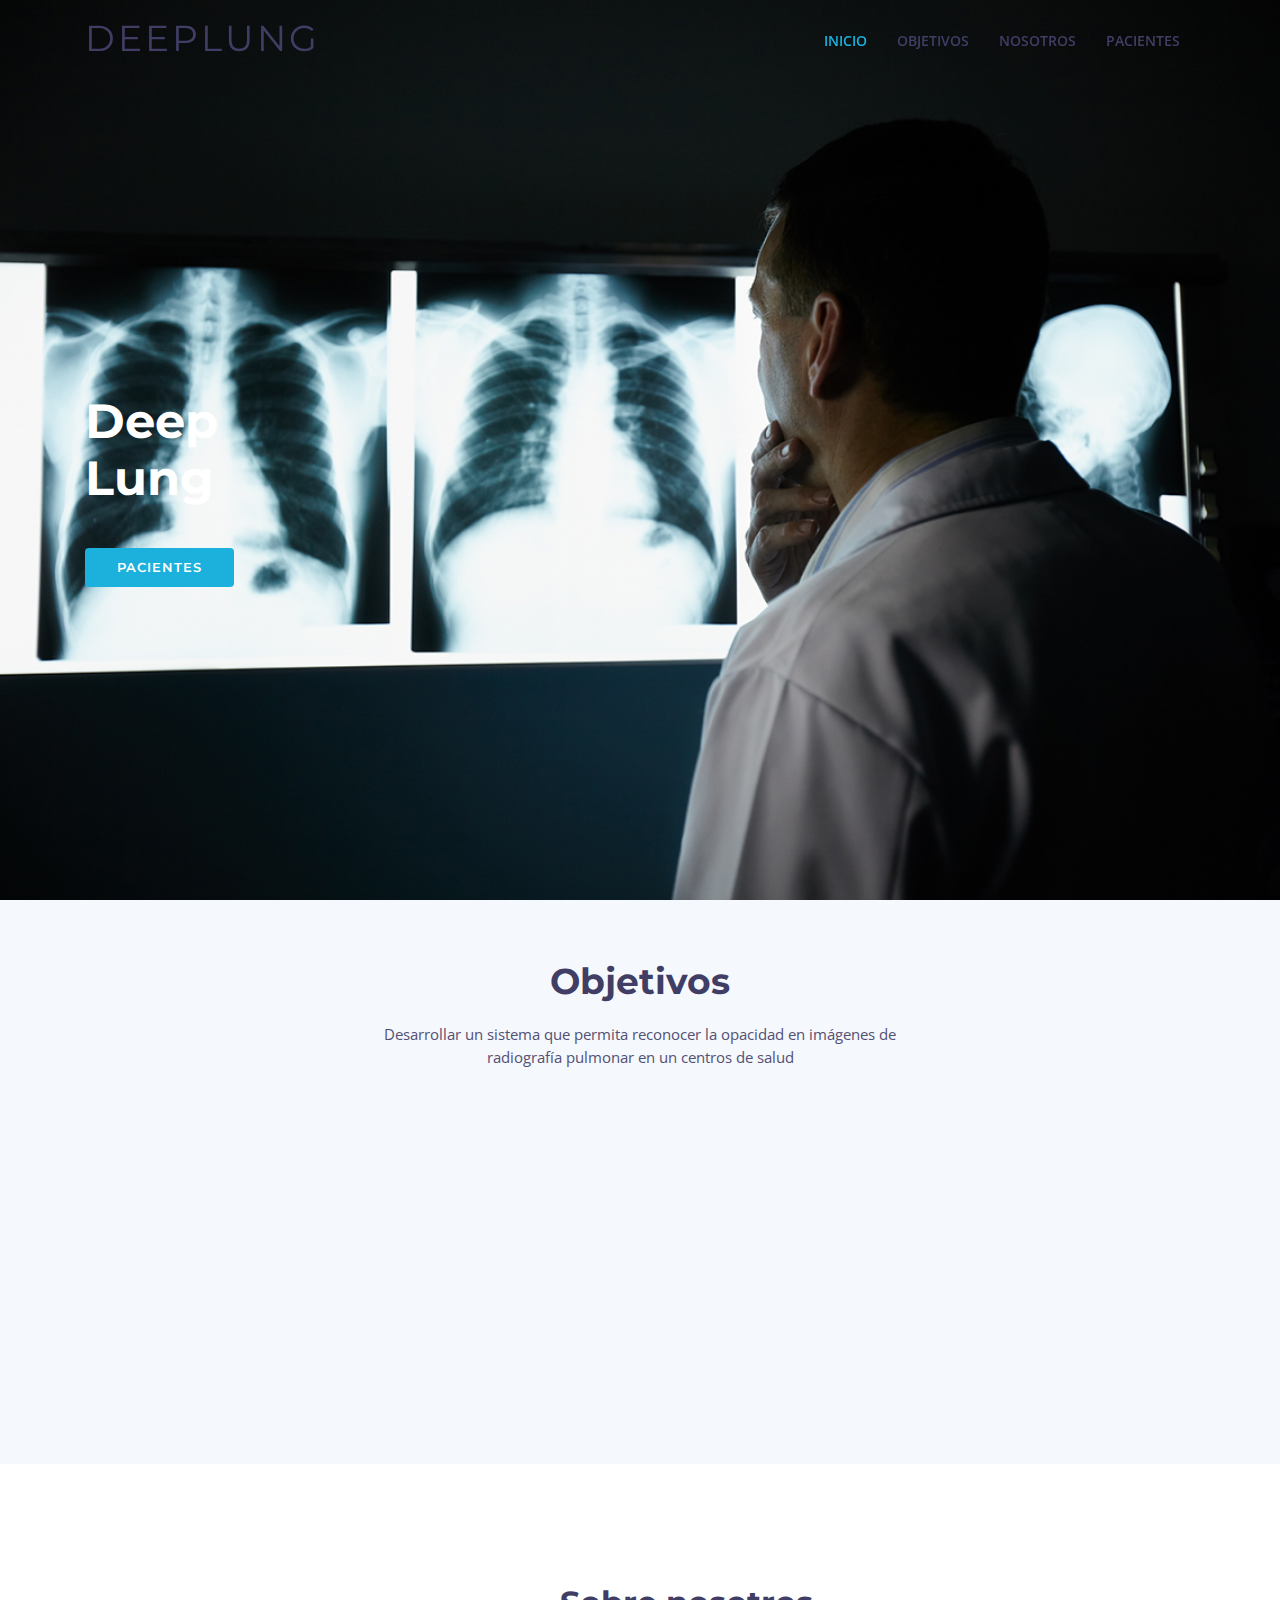
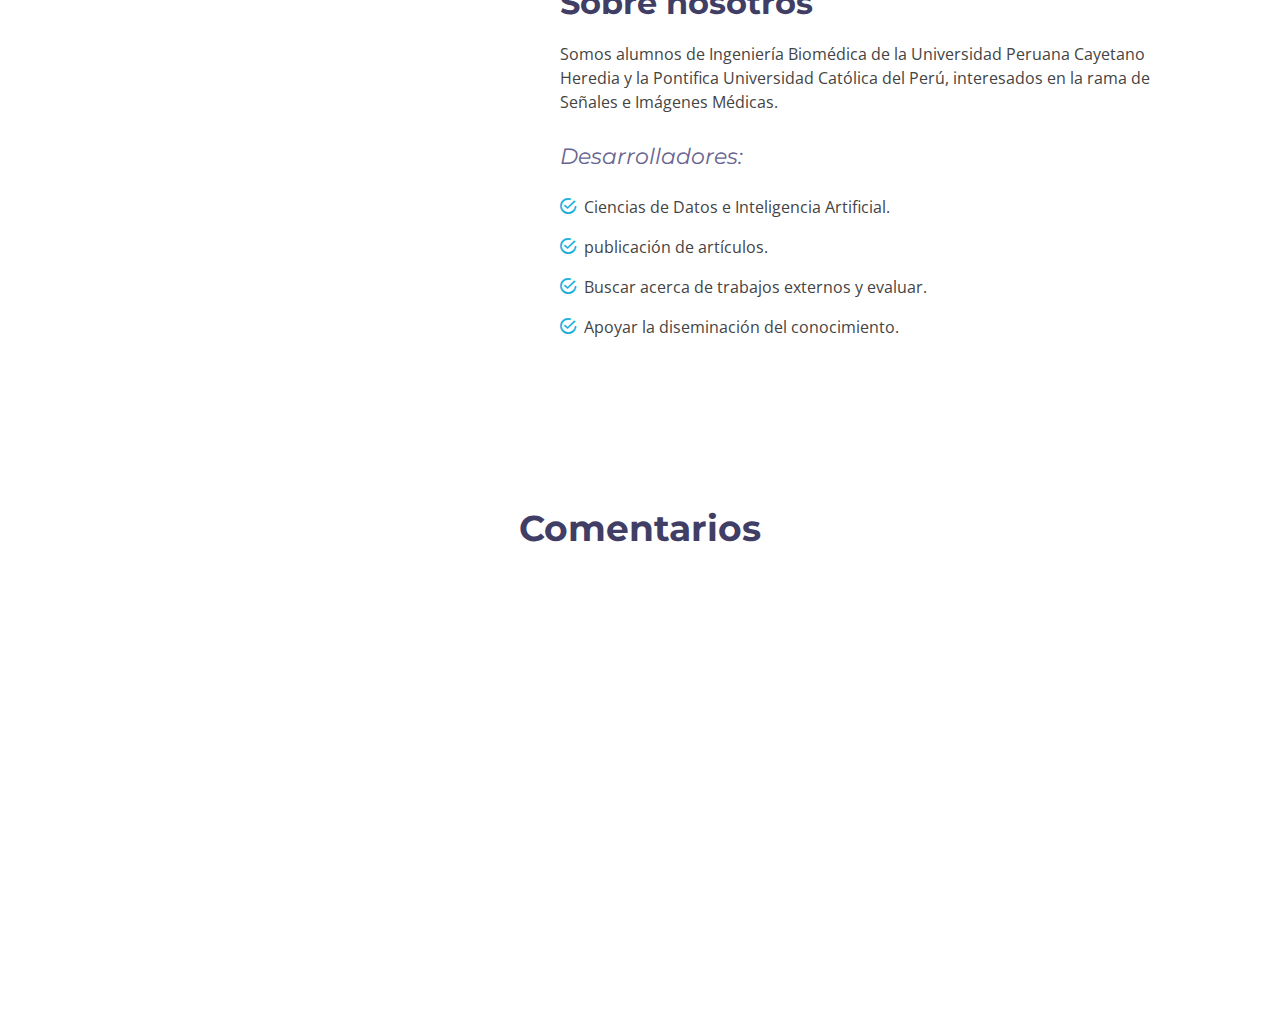
<file: index.html>
<!DOCTYPE html>
<html lang="en">
<head>
  <meta charset="utf-8">
  <title>Deep Lung</title>
  <meta content="width=device-width, initial-scale=1.0" name="viewport">
  <meta content="" name="keywords">
  <meta content="" name="description">

  <!-- Favicons -->
  <link href="img/favicon.png" rel="icon">
  <link href="img/apple-touch-icon.png" rel="apple-touch-icon">

  <!-- Google Fonts -->
  <link href="https://fonts.googleapis.com/css?family=Open+Sans:300,300i,400,400i,500,600,700,700i|Montserrat:300,400,500,600,700" rel="stylesheet">

  <!-- Bootstrap CSS File -->
  <link href="lib/bootstrap/css/bootstrap.min.css" rel="stylesheet">

  <!-- Libraries CSS Files -->
  <link href="lib/font-awesome/css/font-awesome.min.css" rel="stylesheet">
  <link href="lib/animate/animate.min.css" rel="stylesheet">
  <link href="lib/ionicons/css/ionicons.min.css" rel="stylesheet">
  <link href="lib/owlcarousel/assets/owl.carousel.min.css" rel="stylesheet">
  <link href="lib/lightbox/css/lightbox.min.css" rel="stylesheet">

  <!-- Main Stylesheet File -->
  <link href="css/style.css" rel="stylesheet">

 
</head>

<body>
  <!--==========================
  Header
  ============================-->
  <header id="header">

    <div class="container">

      <div class="logo float-left">
        <!-- Uncomment below if you prefer to use an image logo -->
        <h1 class="text-light"><a href="#intro" class="scrollto"><span>DeepLung</span></a></h1>
        <!-- <a href="#header" class="scrollto"><img src="img/logo.png" alt="" class="img-fluid"></a> -->
      </div>

      <nav class="main-nav float-right d-none d-lg-block">
        <ul>
          <li class="active"><a href="#intro">Inicio</a></li>
          <li><a href="#services">Objetivos</a></li>
          <li><a href="#about">Nosotros</a></li>
          <li><a href="nombres.html">Pacientes</a></li>
          <!---<ul>
             <li><a href="nombres.html">Nombres</a></li>
             <li><a href="nombres.html">Diagnóstico</a></li>
          </ul>--->
        </ul>
      </nav><!-- .main-nav -->
      
    </div>
  </header><!-- #header -->

  <!--==========================
    Intro Section
  ============================-->
  <section id="intro" class="clearfix">
    <div class="container d-flex h-100">
      <div class="row justify-content-center align-self-center">
        <div class="col-md-6 intro-info order-md-first order-last">
          <h2 style="color:#FFFFFF";> Deep Lung</h2>
          <div>
            <a href="nombres.html" class="btn-get-started scrollto">Pacientes</a>
          </div>
        
        </div>
        
        <div class="col-md-6 intro-img order-md-last order-first">
          
          <!---<img src="img/intro-img.svg" alt="" class="img-fluid"> --->                              <!---- COLOCAR IMAGEN--->
          
        </div>
      </div>

    </div>
  </section><!-- #intro -->

  <main id="main">




    <!--==========================
      Objetivos
    ============================-->
    <section id="services" class="section-bg">
      <div class="container">

        <header class="section-header">
          <h3>Objetivos</h3>
          <p>Desarrollar un sistema que permita reconocer la opacidad en imágenes de radiografía pulmonar en un centros de salud</p>
        </header>

        <div class="row">

          <div class="col-md-6 col-lg-4 wow bounceInUp" data-wow-duration="1.4s">
            <div class="box">
              <div class="icon" style="background: #fceef3;"><i class="ion-ios-analytics-outline" style="color: #ff689b;"></i></div>
              <h4 class="title"><a href="">1.</a></h4>
              <p class="description">Reconocer la opacidad en imágenes de radiografía pulmonar a través de algoritmos de inteligencia artificial.</p>
            </div>
          </div>
          <div class="col-md-6 col-lg-4 wow bounceInUp" data-wow-duration="1.4s">
            <div class="box">
              <div class="icon" style="background: #fff0da;"><i class="ion-ios-bookmarks-outline" style="color: #e98e06;"></i></div>
              <h4 class="title"><a href="">2.</a></h4>
              <p class="description">Implementar una plataforma web enlazada a una base de datos para la visualización de resultados.</p>
            </div>
          </div>

          <div class="col-md-6 col-lg-4 wow bounceInUp" data-wow-delay="0.1s" data-wow-duration="1.4s">
            <div class="box">
              <div class="icon" style="background: #e6fdfc;"><i class="ion-ios-paper-outline" style="color: #3fcdc7;"></i></div>
              <h4 class="title"><a href="">3.</a></h4>
              <p class="description">Conectar el sistema del centro de salud a la plataforma web desarrollada.</p>
            </div>
          </div>
          <!---<div class="col-md-6 col-lg-4 wow bounceInUp" data-wow-delay="0.1s" data-wow-duration="1.4s">
            <div class="box">
              <div class="icon" style="background: #eafde7;"><i class="ion-ios-speedometer-outline" style="color:#41cf2e;"></i></div>
              <h4 class="title"><a href="">Magni Dolores</a></h4>
              <p class="description">Excepteur sint occaecat cupidatat non proident, sunt in culpa qui officia deserunt mollit anim id est laborum</p>
            </div>
          </div>

          <div class="col-md-6 col-lg-4 wow bounceInUp" data-wow-delay="0.2s" data-wow-duration="1.4s">
            <div class="box">
              <div class="icon" style="background: #e1eeff;"><i class="ion-ios-world-outline" style="color: #2282ff;"></i></div>
              <h4 class="title"><a href="">Nemo Enim</a></h4>
              <p class="description">At vero eos et accusamus et iusto odio dignissimos ducimus qui blanditiis praesentium voluptatum deleniti atque</p>
            </div>
          </div>
          <div class="col-md-6 col-lg-4 wow bounceInUp" data-wow-delay="0.2s" data-wow-duration="1.4s">
            <div class="box">
              <div class="icon" style="background: #ecebff;"><i class="ion-ios-clock-outline" style="color: #8660fe;"></i></div>
              <h4 class="title"><a href="">Eiusmod Tempor</a></h4>
              <p class="description">Et harum quidem rerum facilis est et expedita distinctio. Nam libero tempore, cum soluta nobis est eligendi</p>
            </div>
          </div>--->

        </div>

      </div>
    </section><!-- #services -->

        <!--==========================
      About Us Section
    ============================-->
    <section id="about">

      <div class="container">
        <div class="row">

          <div class="col-lg-5 col-md-6">
            <div class="about-img">
              <!---<img src="img/about-img.jpg" alt="">--->
            </div>
          </div>

          <div class="col-lg-7 col-md-6">
            <div class="about-content">
              <h2>Sobre nosotros</h2>
              <p>Somos alumnos de Ingeniería Biomédica de la Universidad Peruana Cayetano Heredia y la Pontifica Universidad Católica del Perú, interesados en la rama de Señales e Imágenes Médicas.</p>
              <h3>Desarrolladores:</h3>
              <ul>
                <li><i class="ion-android-checkmark-circle"></i> Ciencias de Datos e Inteligencia Artificial.</li>
                <li><i class="ion-android-checkmark-circle"></i> publicación de artículos. </li>
                <li><i class="ion-android-checkmark-circle"></i> Buscar acerca de trabajos externos y evaluar.</li>
                <li><i class="ion-android-checkmark-circle"></i> Apoyar la diseminación del conocimiento. </li>
              </ul>
            </div>
          </div>
        </div>
      </div>

    </section><!-- #about -->


    <!--==========================
      Testimonios
    ============================-->
    <section id="testimonials">
      <div class="container">

        <header class="section-header">
          <h3>Comentarios</h3>
        </header>

        <div class="row justify-content-center">
          <div class="col-lg-8">

            <div class="owl-carousel testimonials-carousel wow fadeInUp">
    
              <div class="testimonial-item">
                <img src="img/testimonial-1.jpg" class="testimonial-img" alt="">
                <h3>Saul Goodman</h3>
                <h4>Médico neumólogo</h4>
                <p>
                  HOLA.
                </p>
              </div>
    
              <div class="testimonial-item">
                <img src="img/testimonial-2.jpg" class="testimonial-img" alt="">
                <h3>Sara Wilsson</h3>
                <h4>Radiólogo</h4>
                <p>
                  Hola
                </p>
              </div>
    
              <div class="testimonial-item">
                <img src="img/testimonial-3.jpg" class="testimonial-img" alt="">
                <h3>Jena Karlis</h3>
                <h4>Radiólogo</h4>
                <p>
                  Hola.
                </p>
              </div>
    
              <div class="testimonial-item">
                <img src="img/testimonial-4.jpg" class="testimonial-img" alt="">
                <h3>Matt Brandon</h3>
                <h4>Médico Neumólogo</h4>
                <p>
                  Hola
                </p>
              </div>

            </div>

          </div>
        </div>


      </div>
    </section>

        
    <!--==========================
      Registra un paciente
    ============================-->
    <section id="call-to-action" class="wow fadeInUp">
      <div class="container">
        <div class="row">
          <div class="col-lg-9 text-center text-lg-left">
              <h3 class="cta-title">Preguntas</h3>
            <p class="cta-text"> ¿Quieres preguntarle algo al creador de DeepLung? Te invitamos a completar el siguiente forms! Solo haz click en el botón.</p>
          </div>
          <div class="col-lg-3 cta-btn-container text-center">
            <a class="cta-btn align-middle" href="#">Preguntar</a>
          </div>
        </div>

      </div>
    </section>



  
  </main>

  

  <!-- JavaScript Libraries -->
  <script src="lib/jquery/jquery.min.js"></script>
  <script src="lib/jquery/jquery-migrate.min.js"></script>
  <script src="lib/bootstrap/js/bootstrap.bundle.min.js"></script>
  <script src="lib/easing/easing.min.js"></script>
  <script src="lib/mobile-nav/mobile-nav.js"></script>
  <script src="lib/wow/wow.min.js"></script>
  <script src="lib/waypoints/waypoints.min.js"></script>
  <script src="lib/counterup/counterup.min.js"></script>
  <script src="lib/owlcarousel/owl.carousel.min.js"></script>
  <script src="lib/isotope/isotope.pkgd.min.js"></script>
  <script src="lib/lightbox/js/lightbox.min.js"></script>
  <!-- Contact Form JavaScript File -->
  <script src="contactform/contactform.js"></script>

  <!-- Template Main Javascript File -->
  <script src="js/main.js"></script>

</body>
</html>
</file>
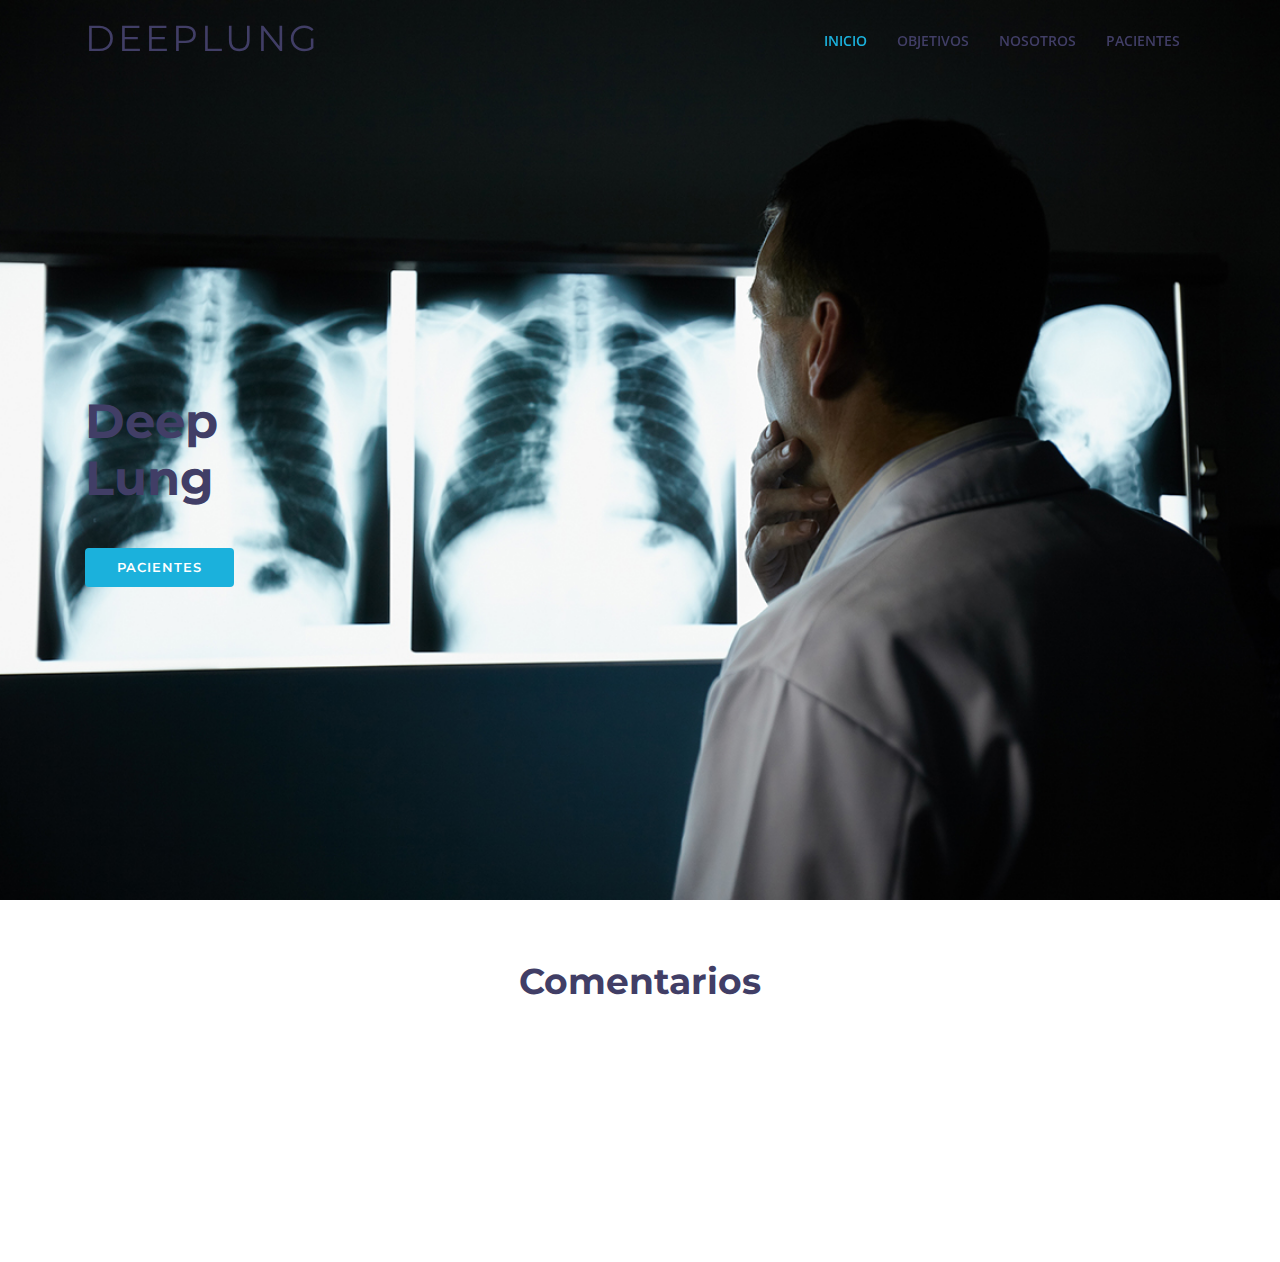
<file: nombres.html>
<!DOCTYPE html>
<html lang="en">
<head>
  <meta charset="utf-8">
  <title>Deep Lung_Pacientes</title>
  <meta content="width=device-width, initial-scale=1.0" name="viewport">
  <meta content="" name="keywords">
  <meta content="" name="description">

  <!-- Favicons -->
  <link href="img/favicon.png" rel="icon">
  <link href="img/apple-touch-icon.png" rel="apple-touch-icon">

  <!-- Google Fonts -->
  <link href="https://fonts.googleapis.com/css?family=Open+Sans:300,300i,400,400i,500,600,700,700i|Montserrat:300,400,500,600,700" rel="stylesheet">

  <!-- Bootstrap CSS File -->
  <link href="lib/bootstrap/css/bootstrap.min.css" rel="stylesheet">

  <!-- Libraries CSS Files -->
  <link href="lib/font-awesome/css/font-awesome.min.css" rel="stylesheet">
  <link href="lib/animate/animate.min.css" rel="stylesheet">
  <link href="lib/ionicons/css/ionicons.min.css" rel="stylesheet">
  <link href="lib/owlcarousel/assets/owl.carousel.min.css" rel="stylesheet">
  <link href="lib/lightbox/css/lightbox.min.css" rel="stylesheet">

  <!-- Main Stylesheet File -->
  <link href="css/style.css" rel="stylesheet">

 
</head>

<body>
  <!--==========================
  Header
  ============================-->
  <header id="header">

    <div class="container">

      <div class="logo float-left">
        <!-- Uncomment below if you prefer to use an image logo -->
        <h1 class="text-light"><a href="#intro" class="scrollto"><span>DeepLung</span></a></h1>
        <!-- <a href="#header" class="scrollto"><img src="img/logo.png" alt="" class="img-fluid"></a> -->
      </div>

      <nav class="main-nav float-right d-none d-lg-block">
        <ul>
          <li class="active"><a href="#intro">Inicio</a></li>
          <li><a href="#intro">Objetivos</a></li>
          <li><a href="#intro">Nosotros</a></li>
          <li><a href="nombres.html">Pacientes</a></li>
          <!---<ul>
             <li><a href="nombres.html">Nombres</a></li>
             <li><a href="nombres.html">Diagnóstico</a></li>
          </ul>--->
        </ul>
      </nav><!-- .main-nav -->
      
    </div>
  </header><!-- #header -->

  <!--==========================
    Intro Section
  ============================-->
  <section id="intro" class="clearfix">
    <div class="container d-flex h-100">
      <div class="row justify-content-center align-self-center">
        <div class="col-md-6 intro-info order-md-first order-last">
          <h2>Deep Lung</h2>
          <div>
            <a href="nombres.html" class="btn-get-started scrollto">Pacientes</a>
          </div>
         
        </div>
  
        <div class="col-md-6 intro-img order-md-last order-first">
          <!---<img src="img/intro-img.svg" alt="" class="img-fluid">--->
        </div>
      </div>

    </div>
  </section><!-- #intro -->

  <main id="main">



        <!--==========================
     


    <!--==========================
      Testimonios
    ============================-->
    <section id="testimonials">
      <div class="container">

        <header class="section-header">
          <h3>Comentarios</h3>
        </header>

        <div class="row justify-content-center">
          <div class="col-lg-8">

            <div class="owl-carousel testimonials-carousel wow fadeInUp">
    
              <div class="testimonial-item">
                <img src="img/testimonial-1.jpg" class="testimonial-img" alt="">
                <h3>Saul Goodman</h3>
                <h4>Médico neumólogo</h4>
                <p>
                  HOLA.
                </p>
              </div>
    
              <div class="testimonial-item">
                <img src="img/testimonial-2.jpg" class="testimonial-img" alt="">
                <h3>Sara Wilsson</h3>
                <h4>Radiólogo</h4>
                <p>
                  Hola
                </p>
              </div>
    
              <div class="testimonial-item">
                <img src="img/testimonial-3.jpg" class="testimonial-img" alt="">
                <h3>Jena Karlis</h3>
                <h4>Radiólogo</h4>
                <p>
                  Hola.
                </p>
              </div>
    
              <div class="testimonial-item">
                <img src="img/testimonial-4.jpg" class="testimonial-img" alt="">
                <h3>Matt Brandon</h3>
                <h4>Médico Neumólogo</h4>
                <p>
                  Hola
                </p>
              </div>

            </div>

          </div>
        </div>


      </div>
    </section>



  
  </main>

  

  <!-- JavaScript Libraries -->
  <script src="lib/jquery/jquery.min.js"></script>
  <script src="lib/jquery/jquery-migrate.min.js"></script>
  <script src="lib/bootstrap/js/bootstrap.bundle.min.js"></script>
  <script src="lib/easing/easing.min.js"></script>
  <script src="lib/mobile-nav/mobile-nav.js"></script>
  <script src="lib/wow/wow.min.js"></script>
  <script src="lib/waypoints/waypoints.min.js"></script>
  <script src="lib/counterup/counterup.min.js"></script>
  <script src="lib/owlcarousel/owl.carousel.min.js"></script>
  <script src="lib/isotope/isotope.pkgd.min.js"></script>
  <script src="lib/lightbox/js/lightbox.min.js"></script>
  <!-- Contact Form JavaScript File -->
  <script src="contactform/contactform.js"></script>

  <!-- Template Main Javascript File -->
  <script src="js/main.js"></script>

</body>
</html>
</file>
<file: css/style.css>
/*
  Theme Name: Rapid
  Theme URL: https://bootstrapmade.com/rapid-multipurpose-bootstrap-business-template/
  Author: BootstrapMade.com
  License: https://bootstrapmade.com/license/
*/

/*--------------------------------------------------------------
# General
--------------------------------------------------------------*/

body {
  background: #fff;
  color: #444;
  font-family: "Open Sans", sans-serif;
}

a {
  color: #1bb1dc;
  transition: 0.5s;
}

a:hover,
a:active,
a:focus {
  color: #0a98c0;
  outline: none;
  text-decoration: none;
}

p {
  padding: 0;
  margin: 0 0 30px 0;
}

h1,
h2,
h3,
h4,
h5,
h6 {
  font-family: "Montserrat", sans-serif;
  font-weight: 400;
  margin: 0 0 20px 0;
  padding: 0;
}

/* Back to top button */

.back-to-top {
  position: fixed;
  display: none;
  background: #1bb1dc;
  color: #fff;
  width: 44px;
  height: 44px;
  text-align: center;
  line-height: 1;
  font-size: 16px;
  border-radius: 50%;
  right: 15px;
  bottom: 15px;
  transition: background 0.5s;
  z-index: 11;
}

.back-to-top i {
  padding-top: 12px;
  color: #fff;
}

/* Prelaoder */

#preloader {
  position: fixed;
  top: 0;
  left: 0;
  right: 0;
  bottom: 0;
  z-index: 9999;
  overflow: hidden;
  background: #fff;
}

#preloader:before {
  content: "";
  position: fixed;
  top: calc(50% - 30px);
  left: calc(50% - 30px);
  border: 6px solid #f2f2f2;
  border-top: 6px solid #1bb1dc;
  border-radius: 50%;
  width: 60px;
  height: 60px;
  -webkit-animation: animate-preloader 1s linear infinite;
  animation: animate-preloader 1s linear infinite;
}

@-webkit-keyframes animate-preloader {
  0% {
    -webkit-transform: rotate(0deg);
    transform: rotate(0deg);
  }

  100% {
    -webkit-transform: rotate(360deg);
    transform: rotate(360deg);
  }
}

@keyframes animate-preloader {
  0% {
    -webkit-transform: rotate(0deg);
    transform: rotate(0deg);
  }

  100% {
    -webkit-transform: rotate(360deg);
    transform: rotate(360deg);
  }
}

/*--------------------------------------------------------------
# Top Bar
--------------------------------------------------------------*/

#topbar {
  padding: 0 0 10px 0;
  font-size: 14px;
  transition: all 0.5s;
}

#topbar .social-links {
  text-align: right;
}

#topbar .social-links a {
  color: #535074;
  padding: 4px 12px;
  display: inline-block;
  line-height: 1px;
}

#topbar .social-links a:hover {
  color: #1bb1dc;
}

#topbar .social-links a:first-child {
  border-left: 0;
}

/*--------------------------------------------------------------
# Header
--------------------------------------------------------------*/

#header {
  height: 110px;
  transition: all 0.5s;
  z-index: 997;
  transition: all 0.5s;
  padding: 20px 0;
  position: fixed;
  left: 0;
  top: 0;
  right: 0;
  transition: all 0.5s;
  z-index: 997;
}

#header.header-scrolled,
#header.header-pages {
  height: 70px;
  padding: 15px 0;
  background-color: #fff;
  box-shadow: 0px 0px 30px rgba(127, 137, 161, 0.3);
}

#header.header-scrolled #topbar,
#header.header-pages #topbar {
  display: none;
}

#header .logo h1 {
  font-size: 36px;
  margin: 0;
  padding: 0;
  line-height: 1;
  font-weight: 400;
  letter-spacing: 3px;
  text-transform: uppercase;
}

#header .logo h1 a,
#header .logo h1 a:hover {
  color: #413e66;
  text-decoration: none;
}

#header .logo img {
  padding: 0;
  margin: 7px 0;
  max-height: 26px;
}

.main-pages {
  margin-top: 60px;
}

/*--------------------------------------------------------------
# Intro Section
--------------------------------------------------------------*/

#intro {
  width: 100%;
  height: 100vh;
  position: relative;
  background: #f5f8fd url("../img/radiografias.jpg") center top no-repeat;
  background-size: cover;
}

#intro .intro-info h2 {
  color: #413e66;
  margin-bottom: 40px;
  font-size: 48px;
  font-weight: 700;
}

#intro .intro-info h2 span {
  color: #1bb1dc;
}

#intro .intro-info .btn-get-started,
#intro .intro-info .btn-services {
  font-family: "Montserrat", sans-serif;
  font-size: 13px;
  font-weight: 600;
  text-transform: uppercase;
  letter-spacing: 1px;
  display: inline-block;
  padding: 10px 32px;
  border-radius: 4px;
  transition: 0.5s;
  color: #fff;
  background: #1bb1dc;
  color: #fff;
}

#intro .intro-info .btn-get-started:hover,
#intro .intro-info .btn-services:hover {
  background: #0a98c0;
}

/*--------------------------------------------------------------
# Navigation Menu
--------------------------------------------------------------*/

/* Desktop Navigation */

.main-nav {
  /* Drop Down */
  /* Deep Drop Down */
}

.main-nav,
.main-nav * {
  margin: 0;
  padding: 0;
  list-style: none;
}

.main-nav > ul > li {
  position: relative;
  white-space: nowrap;
  float: left;
}

.main-nav a {
  display: block;
  position: relative;
  color: #413e66;
  padding: 10px 15px;
  transition: 0.3s;
  font-size: 14px;
  font-family: "Open Sans", sans-serif;
  text-transform: uppercase;
  font-weight: 600;
}

.main-nav a:hover,
.main-nav .active > a,
.main-nav li:hover > a {
  color: #1bb1dc;
  text-decoration: none;
}

.main-nav .drop-down ul {
  display: block;
  position: absolute;
  left: 0;
  top: calc(100% - 30px);
  z-index: 99;
  opacity: 0;
  visibility: hidden;
  padding: 10px 0;
  background: #fff;
  box-shadow: 0px 0px 30px rgba(127, 137, 161, 0.25);
  transition: ease all 0.3s;
}

.main-nav .drop-down:hover > ul {
  opacity: 1;
  top: 100%;
  visibility: visible;
}

.main-nav .drop-down li {
  min-width: 180px;
  position: relative;
}

.main-nav .drop-down ul a {
  padding: 10px 20px;
  font-size: 14px;
  font-weight: 500;
  text-transform: none;
  color: #065e77;
}

.main-nav .drop-down ul a:hover,
.main-nav .drop-down ul .active > a,
.main-nav .drop-down ul li:hover > a {
  color: #1bb1dc;
}

.main-nav .drop-down > a:after {
  content: "\f107";
  font-family: FontAwesome;
  padding-left: 10px;
}

.main-nav .drop-down .drop-down ul {
  top: 0;
  left: calc(100% - 30px);
}

.main-nav .drop-down .drop-down:hover > ul {
  opacity: 1;
  top: 0;
  left: 100%;
}

.main-nav .drop-down .drop-down > a {
  padding-right: 35px;
}

.main-nav .drop-down .drop-down > a:after {
  content: "\f105";
  position: absolute;
  right: 15px;
}

/* Mobile Navigation */

.mobile-nav {
  position: fixed;
  top: 0;
  bottom: 0;
  z-index: 9999;
  overflow-y: auto;
  left: -260px;
  width: 260px;
  padding-top: 18px;
  background: rgba(40, 38, 70, 0.8);
  transition: 0.4s;
}

.mobile-nav * {
  margin: 0;
  padding: 0;
  list-style: none;
}

.mobile-nav a {
  display: block;
  position: relative;
  color: #fff;
  padding: 10px 20px;
  font-weight: 500;
}

.mobile-nav a:hover,
.mobile-nav .active > a,
.mobile-nav li:hover > a {
  color: #8dc2fa;
  text-decoration: none;
}

.mobile-nav .drop-down > a:after {
  content: "\f078";
  font-family: FontAwesome;
  padding-left: 10px;
  position: absolute;
  right: 15px;
}

.mobile-nav .active.drop-down > a:after {
  content: "\f077";
}

.mobile-nav .drop-down > a {
  padding-right: 35px;
}

.mobile-nav .drop-down ul {
  display: none;
  overflow: hidden;
}

.mobile-nav .drop-down li {
  padding-left: 20px;
}

.mobile-nav-toggle {
  position: fixed;
  right: 0;
  top: 0;
  z-index: 9998;
  border: 0;
  background: none;
  font-size: 24px;
  transition: all 0.4s;
  outline: none !important;
  line-height: 1;
  cursor: pointer;
  text-align: right;
}

.mobile-nav-toggle i {
  margin: 18px 18px 0 0;
  color: #065e77;
}

.mobile-nav-overly {
  width: 100%;
  height: 100%;
  z-index: 9997;
  top: 0;
  left: 0;
  position: fixed;
  background: rgba(40, 38, 70, 0.8);
  overflow: hidden;
  display: none;
}

.mobile-nav-active {
  overflow: hidden;
}

.mobile-nav-active .mobile-nav {
  left: 0;
}

.mobile-nav-active .mobile-nav-toggle i {
  color: #fff;
}

/*--------------------------------------------------------------
# Sections
--------------------------------------------------------------*/

/* Sections Header
--------------------------------*/

.section-header h3 {
  font-size: 36px;
  color: #413e66;
  text-align: center;
  font-weight: 700;
  position: relative;
  font-family: "Montserrat", sans-serif;
}

.section-header p {
  text-align: center;
  margin: auto;
  font-size: 15px;
  padding-bottom: 60px;
  color: #535074;
  width: 50%;
}

/* Section with background
--------------------------------*/

.section-bg {
  background: #f5f8fd;
}

/* About Us Section
--------------------------------*/

#about {
  padding: 80px 0;
}

#about .about-content {
  padding-top: 40px;
}

#about .about-content h2 {
  color: #413e66;
  font-family: "Montserrat", sans-serif;
  font-weight: 700;
}

#about .about-content h3 {
  color: #696592;
  font-weight: 400;
  font-size: 22px;
  font-style: italic;
}

#about .about-content ul {
  list-style: none;
  padding: 0;
}

#about .about-content ul li {
  padding-bottom: 10px;
}

#about .about-content ul li i {
  font-size: 20px;
  padding-right: 4px;
  color: #1bb1dc;
}

#about .about-img {
  position: relative;
  margin: 30px 30px 30px 30px;
}

#about .about-img img {
  width: 100%;
  border: 8px solid #fff;
  transition: .5s;
}

#about .about-img img:hover {
  width: 100%;
  -webkit-transform: scale(1.03);
  transform: scale(1.03);
}

#about .about-img::before {
  position: absolute;
  left: -31px;
  top: -30px;
  width: 90%;
  height: 92%;
  z-index: -1;
  content: '';
  background-color: #ebf1fa;
  transition: .5s;
}

#about .about-img::after {
  position: absolute;
  right: -31px;
  bottom: -30px;
  width: 90%;
  height: 92%;
  z-index: -1;
  content: '';
  background-color: #ebf1fa;
  transition: .5s;
}

/* Services Section
--------------------------------*/

#services {
  padding: 60px 0 40px 0;
}

#services .box {
  padding: 30px;
  position: relative;
  overflow: hidden;
  border-radius: 10px;
  margin: 0 10px 40px 10px;
  background: #fff;
  box-shadow: 0 10px 29px 0 rgba(68, 88, 144, 0.1);
  transition: all 0.3s ease-in-out;
  text-align: center;
}

#services .box:hover {
  -webkit-transform: scale(1.1);
  transform: scale(1.1);
}

#services .icon {
  margin: 0 auto 15px auto;
  padding-top: 12px;
  display: inline-block;
  text-align: center;
  border-radius: 50%;
  width: 60px;
  height: 60px;
}

#services .icon i {
  font-size: 36px;
  line-height: 1;
}

#services .title {
  font-weight: 700;
  margin-bottom: 15px;
  font-size: 18px;
}

#services .title a {
  color: #111;
}

#services .box:hover .title a {
  color: #1bb1dc;
}

#services .description {
  font-size: 14px;
  line-height: 28px;
  margin-bottom: 0;
  text-align: left;
}

/* Why Us Section
--------------------------------*/

#why-us {
  padding: 60px 0;
}

#why-us .why-us-content .features {
  margin: 0 0 15px 0;
  padding: 0;
  transition: 0.3s ease-in-out;
}

#why-us .why-us-content .features i {
  font-size: 36px;
  float: left;
}

#why-us .why-us-content .features h4 {
  font-size: 24px;
  font-weight: 600;
  margin-left: 56px;
  color: #413e66;
  margin-bottom: 5px;
}

#why-us .why-us-content .features p {
  font-size: 16px;
  margin-left: 56px;
  color: #555186;
}

#why-us .counters {
  padding-top: 40px;
}

#why-us .counters span {
  font-family: "Montserrat", sans-serif;
  font-weight: bold;
  font-size: 48px;
  display: block;
  color: #555186;
}

#why-us .counters p {
  padding: 0;
  margin: 0 0 20px 0;
  font-family: "Montserrat", sans-serif;
  font-size: 14px;
  color: #8a87b6;
}

/* Call To Action Section
--------------------------------*/

#call-to-action {
  background: #2d2b46;
  background-size: cover;
  padding: 40px 0;
}

#call-to-action .cta-title {
  color: #fff;
  font-size: 28px;
  font-weight: 700;
}

#call-to-action .cta-text {
  color: #fff;
}

#call-to-action .cta-btn {
  font-family: "Montserrat", sans-serif;
  font-weight: 700;
  font-size: 16px;
  letter-spacing: 1px;
  display: inline-block;
  padding: 8px 26px;
  border-radius: 3px;
  transition: 0.5s;
  margin: 10px;
  border: 3px solid #fff;
  color: #fff;
}

#call-to-action .cta-btn:hover {
  background: #1bb1dc;
  border: 3px solid #1bb1dc;
}

/* Features Section
--------------------------------*/

#features {
  padding: 80px 0;
}

#features h4 {
  font-weight: 600;
  font-size: 24px;
}

/* Portfolio Section
--------------------------------*/

#portfolio {
  padding: 60px 0;
}

#portfolio #portfolio-flters {
  padding: 0;
  margin: 5px 0 35px 0;
  list-style: none;
  text-align: center;
}

#portfolio #portfolio-flters li {
  cursor: pointer;
  margin: 15px 15px 15px 0;
  display: inline-block;
  padding: 6px 10px;
  font-size: 16px;
  line-height: 20px;
  color: #413e66;
  margin-bottom: 5px;
  transition: all 0.3s ease-in-out;
}

#portfolio #portfolio-flters li:hover,
#portfolio #portfolio-flters li.filter-active {
  color: #1bb1dc;
}

#portfolio #portfolio-flters li:last-child {
  margin-right: 0;
}

#portfolio .portfolio-item {
  position: relative;
  overflow: hidden;
  margin-bottom: 30px;
}

#portfolio .portfolio-item .portfolio-wrap {
  overflow: hidden;
  position: relative;
  margin: 0;
}

#portfolio .portfolio-item .portfolio-wrap:hover img {
  opacity: 0.4;
  transition: 0.3s;
}

#portfolio .portfolio-item .portfolio-wrap .portfolio-info {
  position: absolute;
  top: 0;
  right: 0;
  bottom: 0;
  left: 0;
  display: -webkit-box;
  display: -webkit-flex;
  display: -ms-flexbox;
  display: flex;
  -webkit-box-pack: center;
  -webkit-justify-content: center;
  -ms-flex-pack: center;
  justify-content: center;
  -webkit-box-align: center;
  -webkit-align-items: center;
  -ms-flex-align: center;
  align-items: center;
  -webkit-box-orient: vertical;
  -webkit-box-direction: normal;
  -webkit-flex-direction: column;
  -ms-flex-direction: column;
  flex-direction: column;
  text-align: center;
  opacity: 0;
  transition: 0.2s linear;
}

#portfolio .portfolio-item .portfolio-wrap .portfolio-info h4 {
  font-size: 22px;
  line-height: 1px;
  font-weight: 700;
  margin-bottom: 14px;
  padding-bottom: 0;
}

#portfolio .portfolio-item .portfolio-wrap .portfolio-info h4 a {
  color: #fff;
}

#portfolio .portfolio-item .portfolio-wrap .portfolio-info h4 a:hover {
  color: #1bb1dc;
}

#portfolio .portfolio-item .portfolio-wrap .portfolio-info p {
  padding: 0;
  margin: 0;
  color: #f8fcff;
  font-weight: 500;
  font-size: 14px;
  text-transform: uppercase;
}

#portfolio .portfolio-item .portfolio-wrap .portfolio-info .link-preview,
#portfolio .portfolio-item .portfolio-wrap .portfolio-info .link-details {
  display: inline-block;
  line-height: 1;
  text-align: center;
  width: 36px;
  height: 36px;
  background: #1bb1dc;
  border-radius: 50%;
  margin: 10px 4px 0 4px;
}

#portfolio .portfolio-item .portfolio-wrap .portfolio-info .link-preview i,
#portfolio .portfolio-item .portfolio-wrap .portfolio-info .link-details i {
  padding-top: 6px;
  font-size: 22px;
  color: #fff;
}

#portfolio .portfolio-item .portfolio-wrap .portfolio-info .link-preview:hover,
#portfolio .portfolio-item .portfolio-wrap .portfolio-info .link-details:hover {
  background: #42c3e8;
}

#portfolio .portfolio-item .portfolio-wrap .portfolio-info .link-preview:hover i,
#portfolio .portfolio-item .portfolio-wrap .portfolio-info .link-details:hover i {
  color: #fff;
}

#portfolio .portfolio-item .portfolio-wrap:hover {
  background: #282646;
}

#portfolio .portfolio-item .portfolio-wrap:hover .portfolio-info {
  opacity: 1;
}

/* Testimonials Section
--------------------------------*/

#testimonials {
  padding: 60px 0;
}

#testimonials .section-header {
  margin-bottom: 40px;
}

#testimonials .testimonial-item .testimonial-img {
  width: 120px;
  border-radius: 50%;
  border: 4px solid #fff;
  float: left;
}

#testimonials .testimonial-item h3 {
  font-size: 20px;
  font-weight: bold;
  margin: 10px 0 5px 0;
  color: #111;
  margin-left: 140px;
}

#testimonials .testimonial-item h4 {
  font-size: 14px;
  color: #999;
  margin: 0 0 15px 0;
  margin-left: 140px;
}

#testimonials .testimonial-item p {
  font-style: italic;
  margin: 0 0 15px 140px;
}

#testimonials .owl-nav,
#testimonials .owl-dots {
  margin-top: 5px;
  text-align: center;
}

#testimonials .owl-dot {
  display: inline-block;
  margin: 0 5px;
  width: 12px;
  height: 12px;
  border-radius: 50%;
  background-color: #ddd;
}

#testimonials .owl-dot.active {
  background-color: #1bb1dc;
}

/* Team Section
--------------------------------*/

#team {
  padding: 60px 0;
}

#team .member {
  text-align: center;
  margin-bottom: 20px;
  position: relative;
  overflow: hidden;
}

#team .member .member-info {
  display: -webkit-box;
  display: -webkit-flex;
  display: -ms-flexbox;
  display: flex;
  -webkit-box-pack: center;
  -webkit-justify-content: center;
  -ms-flex-pack: center;
  justify-content: center;
  -webkit-box-align: center;
  -webkit-align-items: center;
  -ms-flex-align: center;
  align-items: center;
  position: absolute;
  bottom: 0;
  left: 0;
  right: 0;
  transition: 0.2s;
  padding: 15px 0;
  background: rgba(29, 28, 41, 0.6);
}

#team .member .member-info-content {
  transition: margin 0.2s;
  height: 40px;
  transition: height 0.4s;
}

#team .member:hover .member-info {
  transition: 0.4s;
}

#team .member:hover .member-info-content {
  height: 80px;
}

#team .member h4 {
  font-weight: 700;
  margin-bottom: 2px;
  font-size: 18px;
  color: #fff;
}

#team .member span {
  font-style: italic;
  display: block;
  font-size: 13px;
  color: #fff;
}

#team .member .social {
  margin-top: 15px;
}

#team .member .social a {
  transition: none;
  color: #fff;
}

#team .member .social a:hover {
  color: #1bb1dc;
}

#team .member .social i {
  font-size: 18px;
  margin: 0 2px;
}

/* Clients Section
--------------------------------*/

#clients {
  padding: 60px 0;
}

#clients img {
  max-width: 80%;
  opacity: 0.5;
  transition: 0.3s;
  padding: 15px 0;
}

#clients img:hover {
  opacity: 1;
}

#clients .owl-nav,
#clients .owl-dots {
  margin-top: 5px;
  text-align: center;
}

#clients .owl-dot {
  display: inline-block;
  margin: 0 5px;
  width: 12px;
  height: 12px;
  border-radius: 50%;
  background-color: #ddd;
}

#clients .owl-dot.active {
  background-color: #1bb1dc;
}

/* Pricing Section
--------------------------------*/

#pricing {
  padding: 80px 0;
}

#pricing .card {
  border: 0;
  border-radius: 0px;
  box-shadow: 0 3px 0px 0 rgba(65, 62, 102, 0.08);
  transition: all .3s ease-in-out;
  padding: 36px 0;
  position: relative;
}

#pricing .card:after {
  content: '';
  position: absolute;
  top: 0;
  left: 0;
  width: 0%;
  height: 5px;
  background-color: #1bb1dc;
  transition: 0.5s;
}

#pricing .card:hover {
  -webkit-transform: scale(1.05);
  transform: scale(1.05);
  box-shadow: 0 20px 35px 0 rgba(0, 0, 0, 0.08);
}

#pricing .card:hover:after {
  width: 100%;
}

#pricing .card .card-header {
  background-color: white;
  border-bottom: 0px;
  -moz-text-align-last: center;
  text-align-last: center;
}

#pricing .card .card-title {
  margin-bottom: 16px;
  color: #535074;
}

#pricing .card .card-block {
  padding-top: 0;
  text-align: center;
}

#pricing .card .list-group-item {
  border: 0px;
  padding: 6px;
  color: #413e66;
  font-weight: 300;
}

#pricing .card h3 {
  font-size: 64px;
  margin-bottom: 0px;
  color: #535074;
}

#pricing .card h3 .currency {
  font-size: 30px;
  position: relative;
  font-weight: 400;
  top: -30px;
  letter-spacing: 0px;
}

#pricing .card h3 .period {
  font-size: 16px;
  color: #6c67a3;
  letter-spacing: 0px;
}

#pricing .card .list-group {
  margin-bottom: 15px;
}

#pricing .card .btn {
  text-transform: uppercase;
  font-size: 13px;
  font-weight: 500;
  color: #5f5b96;
  border-radius: 0;
  padding: 10px 24px;
  letter-spacing: 1px;
  border-radius: 3px;
  display: inline-block;
  background: #1bb1dc;
  color: #fff;
}

#pricing .card .btn:hover {
  background: #0a98c0;
}

/* Frequently Asked Questions Section
--------------------------------*/

#faq {
  padding: 60px 0;
  overflow: hidden;
}

#faq #faq-list {
  padding: 0;
  list-style: none;
}

#faq #faq-list li {
  border-bottom: 1px solid #ebebeb;
}

#faq #faq-list a {
  padding: 22px 0;
  display: block;
  position: relative;
  font-family: "Montserrat", sans-serif;
  font-size: 20px;
  line-height: 1;
  font-weight: 400;
  padding-right: 20px;
}

#faq #faq-list i {
  font-size: 24px;
  position: absolute;
  right: 0;
  top: 20px;
}

#faq #faq-list p {
  margin-bottom: 20px;
}

#faq #faq-list a.collapse {
  color: #1bb1dc;
}

#faq #faq-list a.collapsed {
  color: #000;
}

#faq #faq-list a.collapsed i::before {
  content: "\f2c7" !important;
}

/*--------------------------------------------------------------
# Footer
--------------------------------------------------------------*/

#footer {
  padding: 0 0 30px 0;
  font-size: 14px;
  background: #fff;
}

#footer .footer-top {
  padding: 60px 0 30px 0;
  background: #f5f8fd;
}

#footer .footer-top .footer-info {
  margin-bottom: 30px;
}

#footer .footer-top .footer-info h3 {
  font-size: 34px;
  margin: 0 0 20px 0;
  padding: 2px 0 2px 0;
  line-height: 1;
  font-family: "Montserrat", sans-serif;
  color: #413e66;
  font-weight: 400;
  letter-spacing: 3px;
  text-transform: uppercase;
}

#footer .footer-top .footer-info p {
  font-size: 13px;
  line-height: 24px;
  margin-bottom: 0;
  font-family: "Montserrat", sans-serif;
  color: #535074;
}

#footer .footer-top .social-links a {
  font-size: 18px;
  display: inline-block;
  background: #1bb1dc;
  color: #fff;
  line-height: 1;
  padding: 8px 0;
  margin-right: 4px;
  border-radius: 50%;
  text-align: center;
  width: 36px;
  height: 36px;
  transition: 0.3s;
}

#footer .footer-top .social-links a:hover {
  background: #0a98c0;
  color: #fff;
}

#footer .footer-top h4 {
  font-size: 14px;
  font-weight: bold;
  color: #413e66;
  text-transform: uppercase;
  position: relative;
  padding-bottom: 10px;
}

#footer .footer-top .footer-links {
  margin-bottom: 30px;
}

#footer .footer-top .footer-links ul {
  list-style: none;
  padding: 0;
  margin: 0;
}

#footer .footer-top .footer-links ul li {
  padding: 8px 0;
}

#footer .footer-top .footer-links ul li:first-child {
  padding-top: 0;
}

#footer .footer-top .footer-links ul a {
  color: #696592;
}

#footer .footer-top .footer-links ul a:hover {
  color: #1bb1dc;
}

#footer .footer-top .footer-contact {
  margin-bottom: 30px;
}

#footer .footer-top .footer-contact p {
  line-height: 26px;
}

#footer .footer-top .footer-newsletter {
  margin-bottom: 30px;
}

#footer .footer-top .footer-newsletter input[type="email"] {
  border: 0;
  padding: 6px 8px;
  width: 65%;
  border: 1px solid #d9dde6;
}

#footer .footer-top .footer-newsletter input[type="submit"] {
  background: #1bb1dc;
  border: 1px solid #1bb1dc;
  width: 35%;
  padding: 6px 0;
  text-align: center;
  color: #fff;
  transition: 0.3s;
  cursor: pointer;
}

#footer .footer-top .footer-newsletter input[type="submit"]:hover {
  background: #0a98c0;
}

#footer .footer-top .form .form-group {
  margin-bottom: 15px;
}

#footer .footer-top .form #sendmessage {
  color: #fff;
  background: #1bb1dc;
  display: none;
  text-align: center;
  padding: 15px;
  font-weight: 600;
  margin-bottom: 15px;
}

#footer .footer-top .form #errormessage {
  color: #fff;
  display: none;
  background: red;
  text-align: center;
  padding: 15px;
  font-weight: 600;
  margin-bottom: 15px;
}

#footer .footer-top .form #sendmessage.show,
#footer .footer-top .form #errormessage.show,
#footer .footer-top .form .show {
  display: block;
}

#footer .footer-top .form .validation {
  color: red;
  display: none;
  margin: 0 0 20px;
  font-weight: 400;
  font-size: 13px;
}

#footer .footer-top .form label {
  color: #413e66;
  font-weight: 500;
}

#footer .footer-top .form input,
#footer .footer-top .form textarea {
  border-radius: 0;
  box-shadow: none;
  border: 1px solid #dce1ec;
  font-size: 14px;
}

#footer .footer-top .form input::-webkit-input-placeholder,
#footer .footer-top .form textarea::-webkit-input-placeholder {
  color: #a2a0bd;
}

#footer .footer-top .form input::-moz-placeholder,
#footer .footer-top .form textarea::-moz-placeholder {
  color: #a2a0bd;
}

#footer .footer-top .form input:-ms-input-placeholder,
#footer .footer-top .form textarea:-ms-input-placeholder {
  color: #a2a0bd;
}

#footer .footer-top .form input::placeholder,
#footer .footer-top .form textarea::placeholder {
  color: #a2a0bd;
}

#footer .footer-top .form button[type="submit"] {
  background: #1bb1dc;
  border: 0;
  border-radius: 3px;
  padding: 8px 30px;
  color: #fff;
  transition: 0.3s;
}

#footer .footer-top .form button[type="submit"]:hover {
  background: #0a98c0;
  cursor: pointer;
}

#footer .copyright {
  text-align: center;
  padding-top: 30px;
  color: #535074;
  font-size: 15px;
}

#footer .credits {
  text-align: center;
  font-size: 14px;
  padding-top: 4px;
  color: #8582a8;
}

#footer .credits a {
  color: #1bb1dc;
}

#footer .credits a:hover {
  color: #0a98c0;
}

/*--------------------------------------------------------------
# Responsive Media Queries
--------------------------------------------------------------*/

@media (min-width: 991px) {
  #call-to-action .cta-btn-container {
    display: -webkit-box;
    display: -webkit-flex;
    display: -ms-flexbox;
    display: flex;
    -webkit-box-align: center;
    -webkit-align-items: center;
    -ms-flex-align: center;
    align-items: center;
    -webkit-box-pack: end;
    -webkit-justify-content: flex-end;
    -ms-flex-pack: end;
    justify-content: flex-end;
  }
}

@media (min-width: 992px) {
  #intro .intro-info {
    padding-top: 80px;
  }

  #testimonials .testimonial-item p {
    width: 80%;
  }
}

@media (max-width: 991px) {
  #topbar {
    display: none;
  }

  #header {
    height: 70px;
    padding: 15px 0;
  }

  #header .logo h1 {
    font-size: 28px;
    padding: 8px 0;
  }

  #why-us .why-us-content {
    padding-top: 30px;
  }

  #pricing {
    padding-bottom: 30px;
  }

  #pricing .card {
    margin-bottom: 50px;
  }
}

@media (max-width: 768px) {
  .back-to-top {
    bottom: 15px;
  }

  #faq #faq-list a {
    font-size: 18px;
  }

  #faq #faq-list i {
    top: 13px;
  }
}

@media (max-width: 767px) {
  #intro {
    height: auto;
    padding: 80px 0 60px 0;
  }

  #intro .container {
    height: auto !important;
  }

  #intro .intro-img {
    width: 80%;
  }

  #intro .intro-info {
    text-align: center;
    padding-top: 40px;
  }

  #intro .intro-info h2 {
    font-size: 34px;
    margin-bottom: 30px;
  }

  .section-header p {
    width: 100%;
  }

  #testimonials .testimonial-item {
    text-align: center;
  }

  #testimonials .testimonial-item .testimonial-img {
    float: none;
    margin: auto;
  }

  #testimonials .testimonial-item h3,
  #testimonials .testimonial-item h4,
  #testimonials .testimonial-item p {
    margin-left: 0;
  }
}

@media (max-width: 574px) {
  #footer .footer-top .social-links a {
    margin-bottom: 25px;
  }
}
</file>
